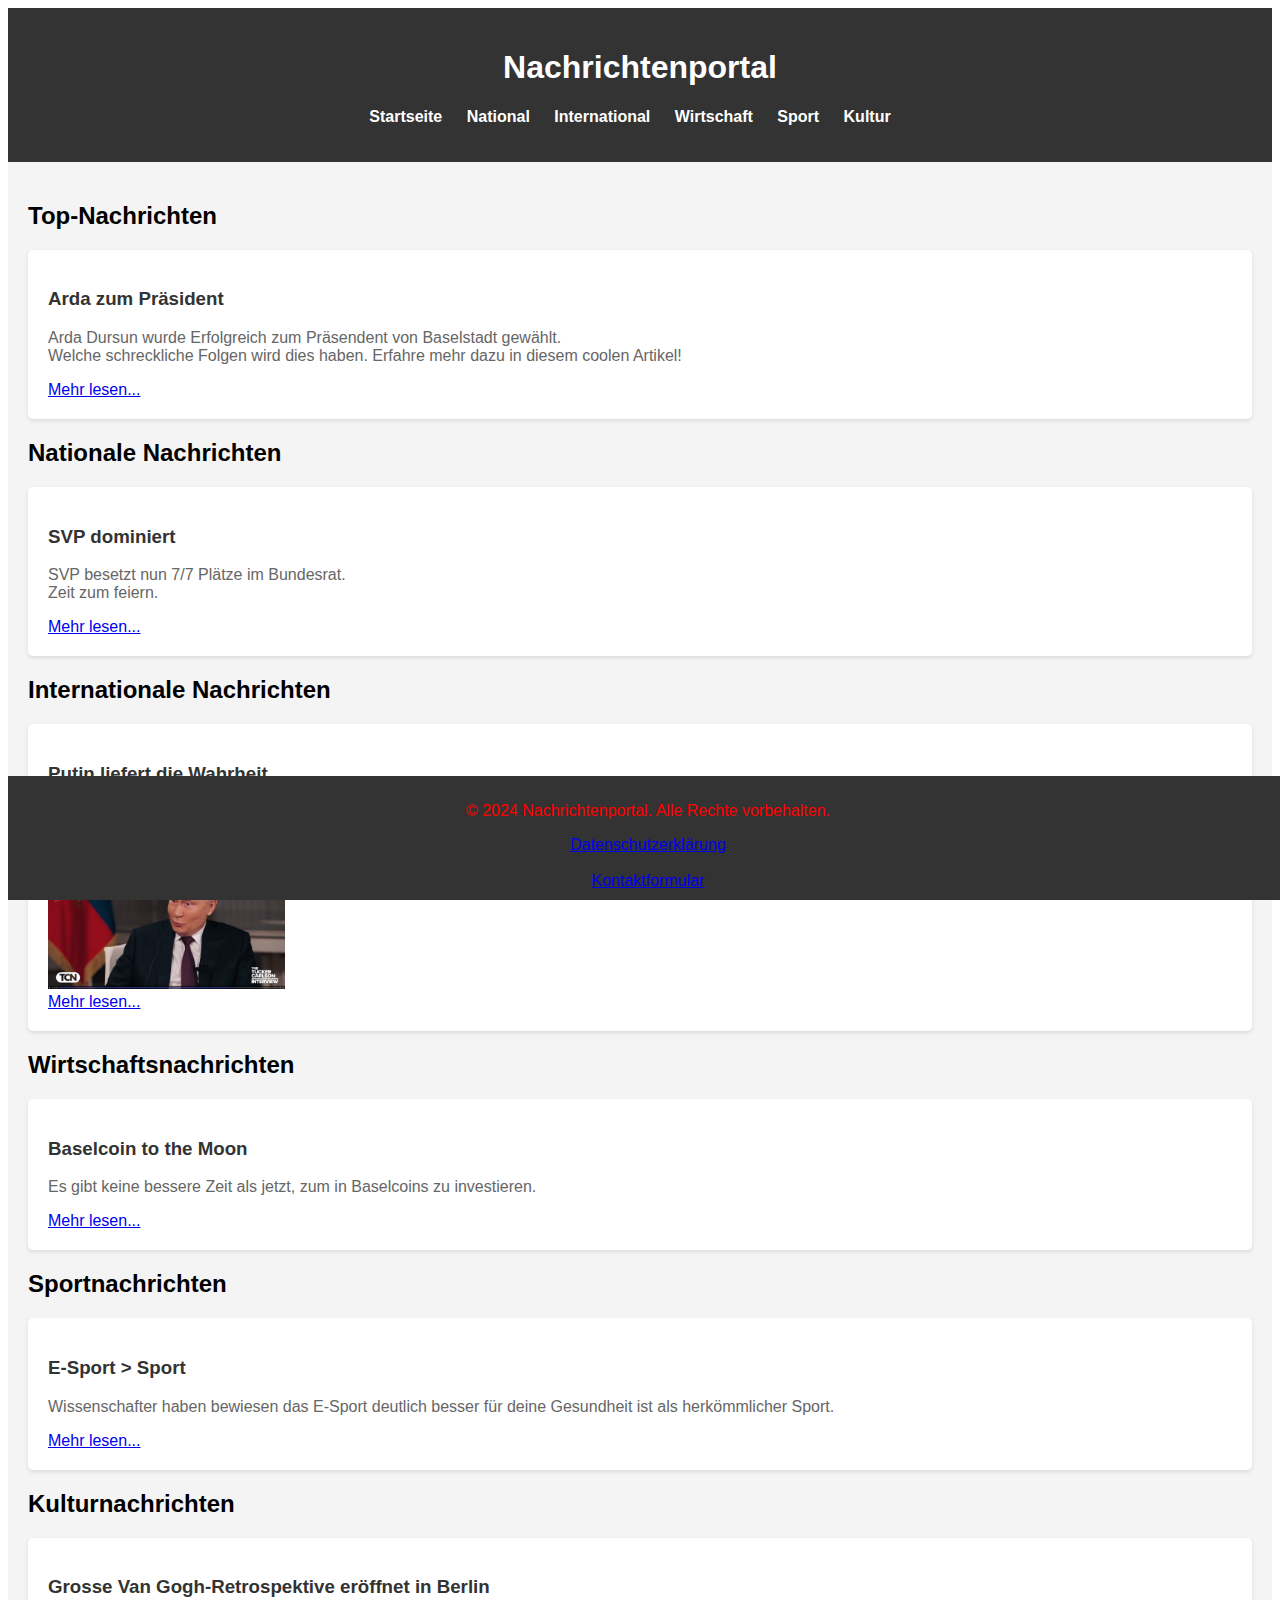
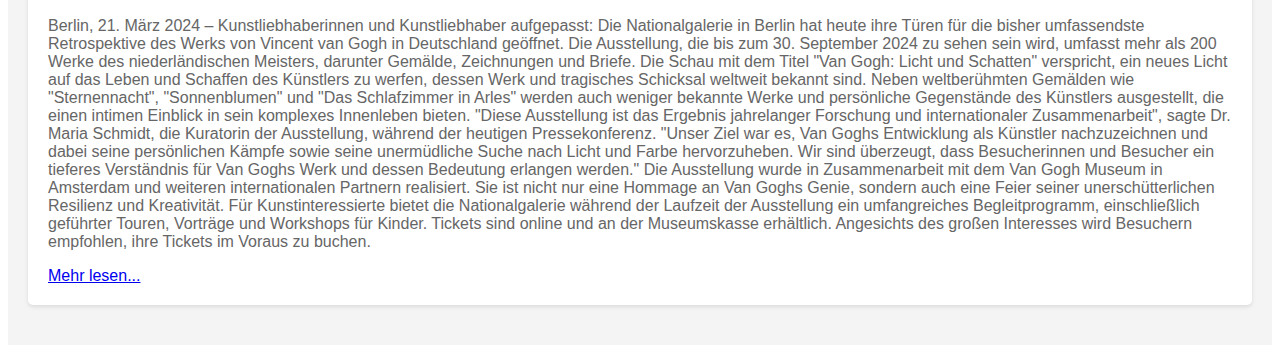
<file: index.html>
<!DOCTYPE html>
<html lang="en">
<head>
<meta charset="UTF-8">
<meta name="viewport" content="width=device-width, initial-scale=1.0">
<title>Virencheck</title>
<link rel="stylesheet" href="styles/styles_index.css">
<script src="script.js"></script>
</head>
<body>

    <div id="popup" class="overlay">
        <div class="popup">
          <div class="close-btn" onclick="closePopup()">X</div>
          <p class="warning_text">⚠️ Ihr Macbook hat möglicherweise einen Virus ⚠️</p>
          <img src="images/AppleLogo.jpg" alt="Apple Logo">
          <div class="buy-btn" onclick="goToShop()">Virenscan durchführen</div>
        </div>
      </div>
      
<header>
  <h1>Nachrichtenportal</h1>
  <nav>
      <ul>
          <li><a href="#home">Startseite</a></li>
          <li><a href="#national">National</a></li>
          <li><a href="#international">International</a></li>
          <li><a href="#wirtschaft">Wirtschaft</a></li>
          <li><a href="#sport">Sport</a></li>
          <li><a href="#kultur">Kultur</a></li>
      </ul>
  </nav>
</header>
<main>
  <section id="top-news">
      <h2>Top-Nachrichten</h2>
      <article>
          <h3>Arda zum Präsident</h3>
          <p>Arda Dursun wurde Erfolgreich zum Präsendent von Baselstadt gewählt.<br>Welche schreckliche Folgen wird dies haben. Erfahre mehr dazu in diesem coolen Artikel!</p>
          <a href="#" onclick="show_popup()">Mehr lesen...</a>
      </article>
  </section>
  <section id="national">
      <h2>Nationale Nachrichten</h2>
      <article>
          <h3>SVP dominiert</h3>
          <p>SVP besetzt nun 7/7 Plätze im Bundesrat.<br>
          Zeit zum feiern.</p>
          <a href="#" onclick="show_popup()">Mehr lesen...</a>
      </article>
  </section>
  <section id="international">
      <h2>Internationale Nachrichten</h2>
      <article>
          <h3>Putin liefert die Wahrheit</h3>
          <p>In einem Interview wurde die Wahrheit über den Krieg aufgedeckt.<br>
          Russland hat keinerlei Schuld.</p>
          <img src="images/putin.png" width="20%"><br>
          <a href="#" onclick="show_popup()">Mehr lesen...</a>
      </article>
  </section>
  <section id="wirtschaft">
      <h2>Wirtschaftsnachrichten</h2>
      <article>
          <h3>Baselcoin to the Moon</h3>
          <p>Es gibt keine bessere Zeit als jetzt, zum in Baselcoins zu investieren.</p>
          <a href="#" onclick="show_popup()">Mehr lesen...</a>
      </article>
  </section>
  <section id="sport">
      <h2>Sportnachrichten</h2>
      <article>
          <h3>E-Sport > Sport</h3>
          <p>Wissenschafter haben bewiesen das E-Sport deutlich besser für deine Gesundheit ist als herkömmlicher Sport.</p>
          <a href="#" onclick="show_popup()">Mehr lesen...</a>
      </article>
  </section>
  <section id="kultur">
      <h2>Kulturnachrichten</h2>
      <article>
          <h3>Grosse Van Gogh-Retrospektive eröffnet in Berlin</h3>
          <p>Berlin, 21. März 2024 – Kunstliebhaberinnen und Kunstliebhaber aufgepasst: Die Nationalgalerie in Berlin hat heute ihre Türen für die bisher umfassendste Retrospektive des Werks von Vincent van Gogh in Deutschland geöffnet. Die Ausstellung, die bis zum 30. September 2024 zu sehen sein wird, umfasst mehr als 200 Werke des niederländischen Meisters, darunter Gemälde, Zeichnungen und Briefe.

            Die Schau mit dem Titel "Van Gogh: Licht und Schatten" verspricht, ein neues Licht auf das Leben und Schaffen des Künstlers zu werfen, dessen Werk und tragisches Schicksal weltweit bekannt sind. Neben weltberühmten Gemälden wie "Sternennacht", "Sonnenblumen" und "Das Schlafzimmer in Arles" werden auch weniger bekannte Werke und persönliche Gegenstände des Künstlers ausgestellt, die einen intimen Einblick in sein komplexes Innenleben bieten.
            
            "Diese Ausstellung ist das Ergebnis jahrelanger Forschung und internationaler Zusammenarbeit", sagte Dr. Maria Schmidt, die Kuratorin der Ausstellung, während der heutigen Pressekonferenz. "Unser Ziel war es, Van Goghs Entwicklung als Künstler nachzuzeichnen und dabei seine persönlichen Kämpfe sowie seine unermüdliche Suche nach Licht und Farbe hervorzuheben. Wir sind überzeugt, dass Besucherinnen und Besucher ein tieferes Verständnis für Van Goghs Werk und dessen Bedeutung erlangen werden."
            
            Die Ausstellung wurde in Zusammenarbeit mit dem Van Gogh Museum in Amsterdam und weiteren internationalen Partnern realisiert. Sie ist nicht nur eine Hommage an Van Goghs Genie, sondern auch eine Feier seiner unerschütterlichen Resilienz und Kreativität.
            
            Für Kunstinteressierte bietet die Nationalgalerie während der Laufzeit der Ausstellung ein umfangreiches Begleitprogramm, einschließlich geführter Touren, Vorträge und Workshops für Kinder.
            
            Tickets sind online und an der Museumskasse erhältlich. Angesichts des großen Interesses wird Besuchern empfohlen, ihre Tickets im Voraus zu buchen.</p>
          <a href="#">Mehr lesen...</a>
      </article>
  </section>
</main>
<footer>
  <p>&copy; 2024 Nachrichtenportal. Alle Rechte vorbehalten.</p>
  <a href="datenschutzerklärung.html" class="datenschutzerklärung-link" target="_self">Datenschutzerklärung</a>
  <br><br>
  <a href="Kontaktformular.html" class="Kontaktformular-link" target="_self">Kontaktformular</a>
</footer>

</body>
</html>
</file>
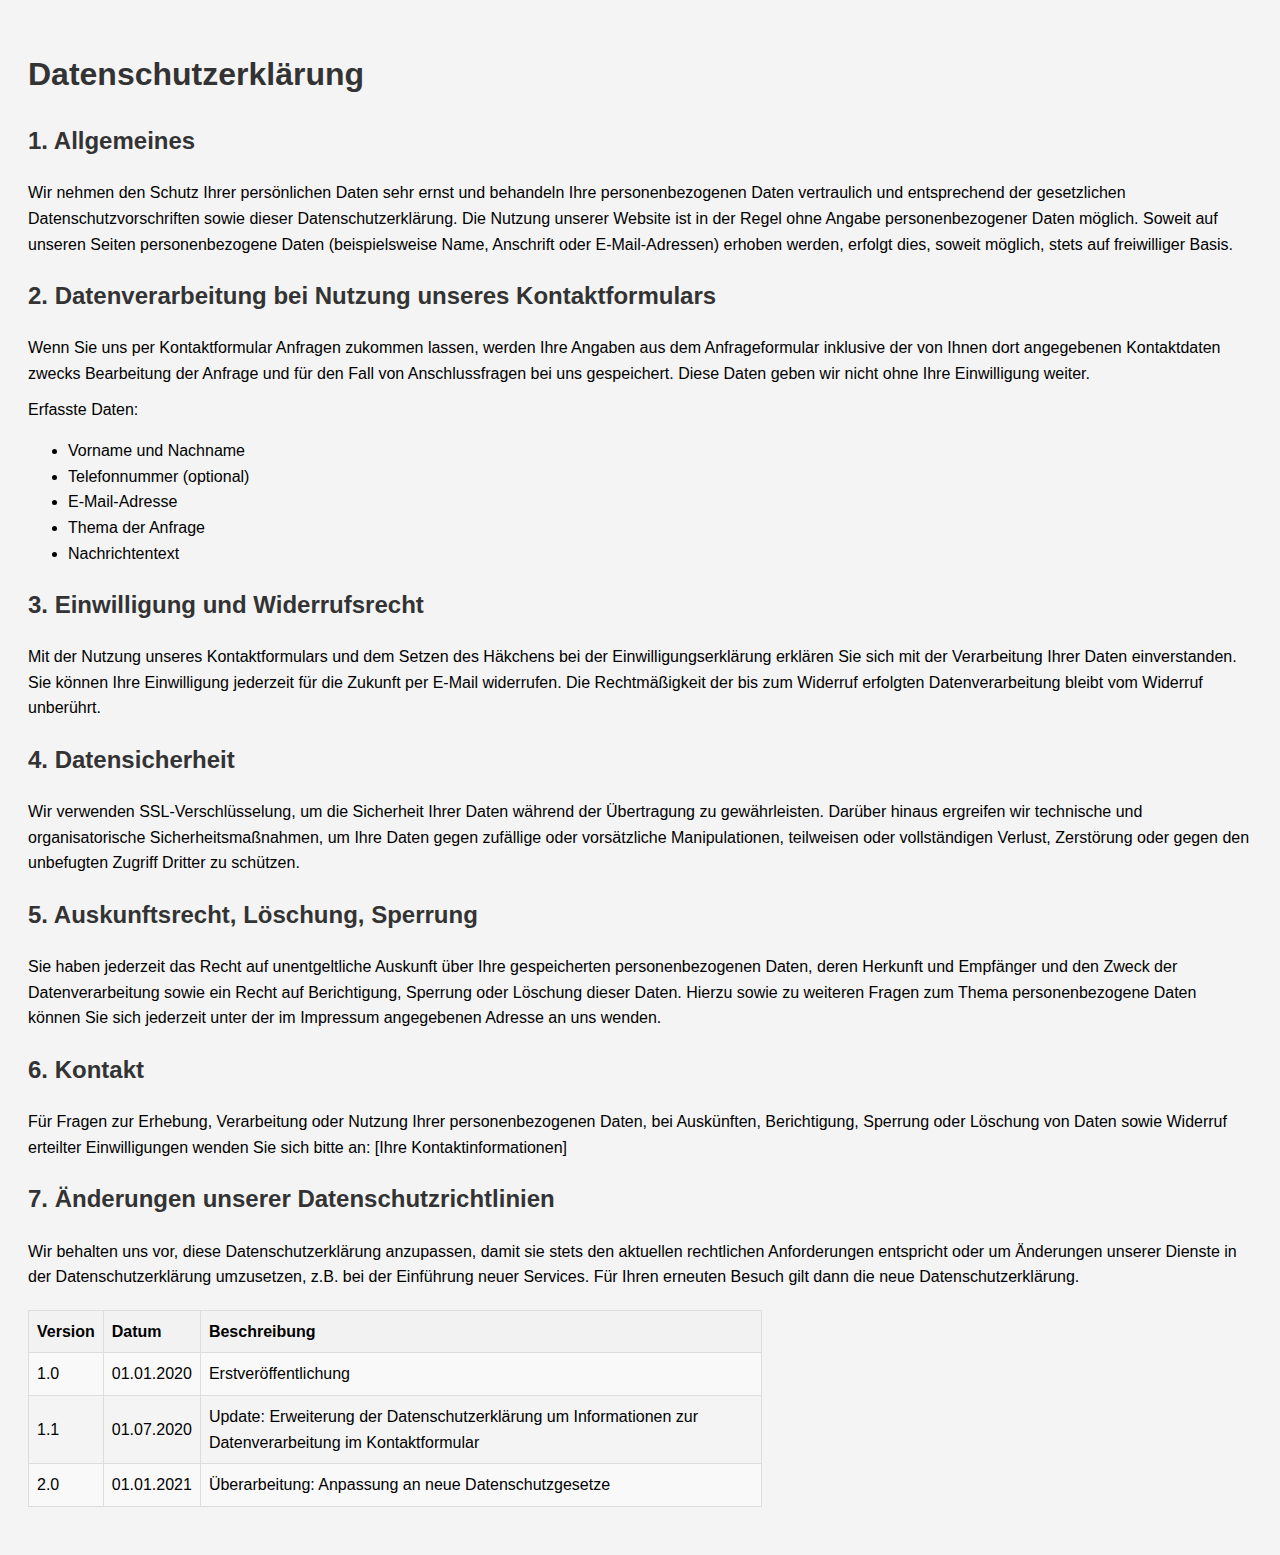
<file: datenschutzerklärung.html>
<!DOCTYPE html>
<html lang="de">
<head>
    <meta charset="UTF-8">
    <meta name="viewport" content="width=device-width, initial-scale=1.0">
    <title>Datenschutzerklärung</title>
    <link rel="stylesheet" href="styles/styles7.css">
</head>
<body>
    <h1>Datenschutzerklärung</h1>
    <h2>1. Allgemeines</h2>
    <p>Wir nehmen den Schutz Ihrer persönlichen Daten sehr ernst und behandeln Ihre personenbezogenen Daten vertraulich und entsprechend der gesetzlichen Datenschutzvorschriften sowie dieser Datenschutzerklärung. Die Nutzung unserer Website ist in der Regel ohne Angabe personenbezogener Daten möglich. Soweit auf unseren Seiten personenbezogene Daten (beispielsweise Name, Anschrift oder E-Mail-Adressen) erhoben werden, erfolgt dies, soweit möglich, stets auf freiwilliger Basis.</p>
    
    <h2>2. Datenverarbeitung bei Nutzung unseres Kontaktformulars</h2>
    <p>Wenn Sie uns per Kontaktformular Anfragen zukommen lassen, werden Ihre Angaben aus dem Anfrageformular inklusive der von Ihnen dort angegebenen Kontaktdaten zwecks Bearbeitung der Anfrage und für den Fall von Anschlussfragen bei uns gespeichert. Diese Daten geben wir nicht ohne Ihre Einwilligung weiter.</p>
    <p>Erfasste Daten:</p>
    <ul>
        <li>Vorname und Nachname</li>
        <li>Telefonnummer (optional)</li>
        <li>E-Mail-Adresse</li>
        <li>Thema der Anfrage</li>
        <li>Nachrichtentext</li>
    </ul>
    
    <h2>3. Einwilligung und Widerrufsrecht</h2>
    <p>Mit der Nutzung unseres Kontaktformulars und dem Setzen des Häkchens bei der Einwilligungserklärung erklären Sie sich mit der Verarbeitung Ihrer Daten einverstanden. Sie können Ihre Einwilligung jederzeit für die Zukunft per E-Mail widerrufen. Die Rechtmäßigkeit der bis zum Widerruf erfolgten Datenverarbeitung bleibt vom Widerruf unberührt.</p>
    
    <h2>4. Datensicherheit</h2>
    <p>Wir verwenden SSL-Verschlüsselung, um die Sicherheit Ihrer Daten während der Übertragung zu gewährleisten. Darüber hinaus ergreifen wir technische und organisatorische Sicherheitsmaßnahmen, um Ihre Daten gegen zufällige oder vorsätzliche Manipulationen, teilweisen oder vollständigen Verlust, Zerstörung oder gegen den unbefugten Zugriff Dritter zu schützen.</p>
    
    <h2>5. Auskunftsrecht, Löschung, Sperrung</h2>
    <p>Sie haben jederzeit das Recht auf unentgeltliche Auskunft über Ihre gespeicherten personenbezogenen Daten, deren Herkunft und Empfänger und den Zweck der Datenverarbeitung sowie ein Recht auf Berichtigung, Sperrung oder Löschung dieser Daten. Hierzu sowie zu weiteren Fragen zum Thema personenbezogene Daten können Sie sich jederzeit unter der im Impressum angegebenen Adresse an uns wenden.</p>
    
    <h2>6. Kontakt</h2>
    <p>Für Fragen zur Erhebung, Verarbeitung oder Nutzung Ihrer personenbezogenen Daten, bei Auskünften, Berichtigung, Sperrung oder Löschung von Daten sowie Widerruf erteilter Einwilligungen wenden Sie sich bitte an: [Ihre Kontaktinformationen]</p>

   <h2> 7. Änderungen unserer Datenschutzrichtlinien</h2>
   <p>Wir behalten uns vor, diese Datenschutzerklärung anzupassen, damit sie stets den aktuellen rechtlichen Anforderungen entspricht oder um Änderungen unserer Dienste in der Datenschutzerklärung umzusetzen, z.B. bei der Einführung neuer Services. Für Ihren erneuten Besuch gilt dann die neue Datenschutzerklärung.</p>
   <table border="1" style="border-collapse: collapse; width: 60%;">
     <tr>
       <th>Version</th>
       <th>Datum</th>
       <th>Beschreibung</th>
     </tr>
     <tr>
       <td>1.0</td>
       <td>01.01.2020</td>
       <td>Erstveröffentlichung</td>
     </tr>
     <tr>
       <td>1.1</td>
       <td>01.07.2020</td>
       <td>Update: Erweiterung der Datenschutzerklärung um Informationen zur Datenverarbeitung im Kontaktformular</td>
     </tr>
     <tr>
       <td>2.0</td>
       <td>01.01.2021</td>
       <td>Überarbeitung: Anpassung an neue Datenschutzgesetze</td>
     </tr>
   </table>
   

</body>
</html>
</file>
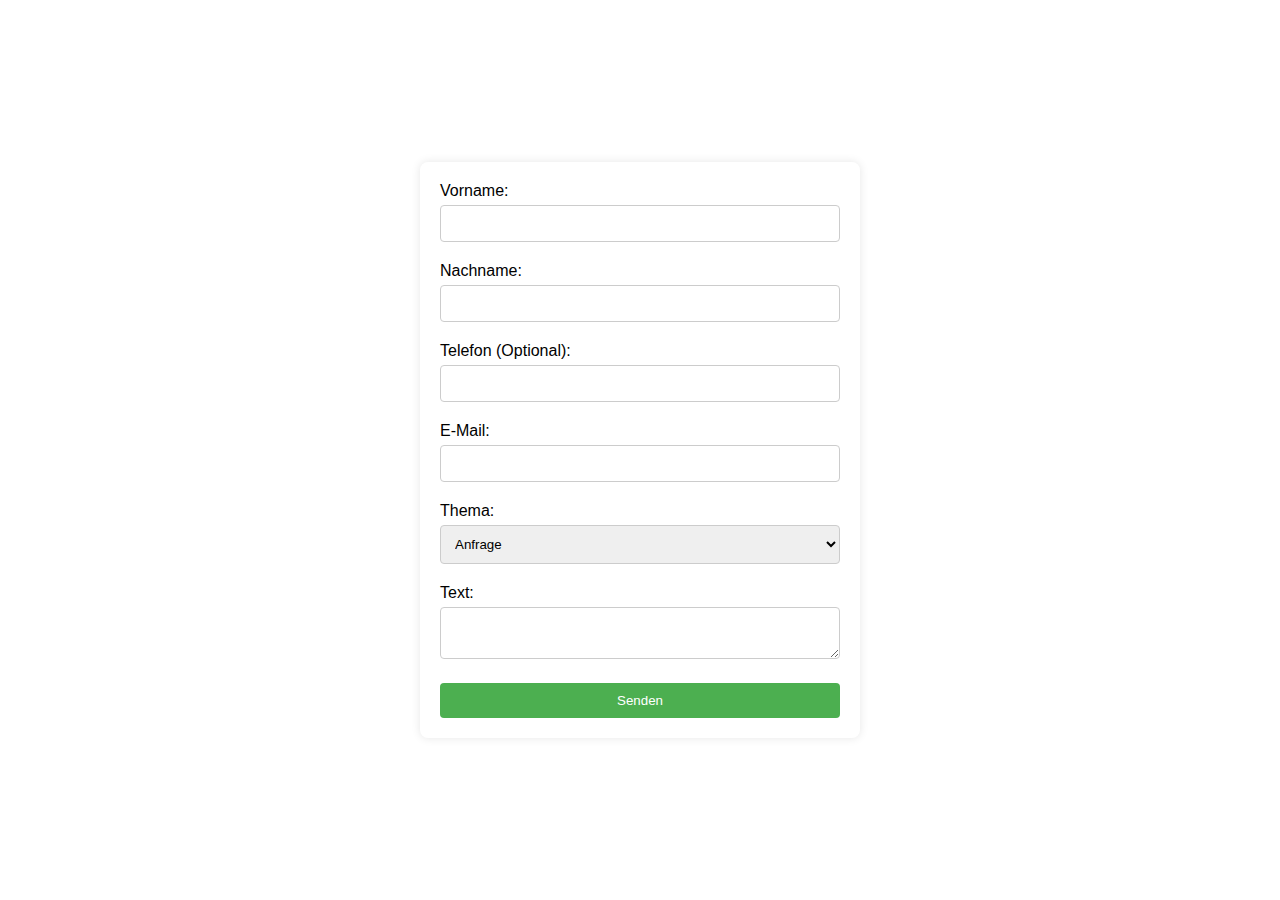
<file: Kontaktformular.html>
<!DOCTYPE html>
<html lang="en">
<head>
    <meta charset="UTF-8">
    <meta name="viewport" content="width=device-width, initial-scale=1.0">
    <title>Kontaktformular</title>
    <link rel="stylesheet" href="styles/styles5.css">
</head>
<body>
    <form id="kontaktFormular">
        <div>
          <label for="vorname">Vorname:</label>
          <input type="text" id="vorname" name="vorname" required>
        </div>
        <div>
          <label for="nachname">Nachname:</label>
          <input type="text" id="nachname" name="nachname" required>
        </div>
        <div>
          <label for="telefon">Telefon (Optional):</label>
          <input type="tel" id="telefon" name="telefon">
        </div>
        <div>
          <label for="email">E-Mail:</label>
          <input type="email" id="email" name="email" required>
        </div>
        <div>
          <label for="thema">Thema:</label>
          <select id="thema" name="thema">
            <option value="anfrage">Anfrage</option>
            <option value="feedback">Feedback</option>
            <option value="support">Support</option>
          </select>
        </div>
        <div>
          <label for="text">Text:</label>
          <textarea id="text" name="text" required></textarea>
        </div>
        <input type="submit" value="Senden">
      </form>
      
</body>
<script src="script.js"></script>
</html>
</file>
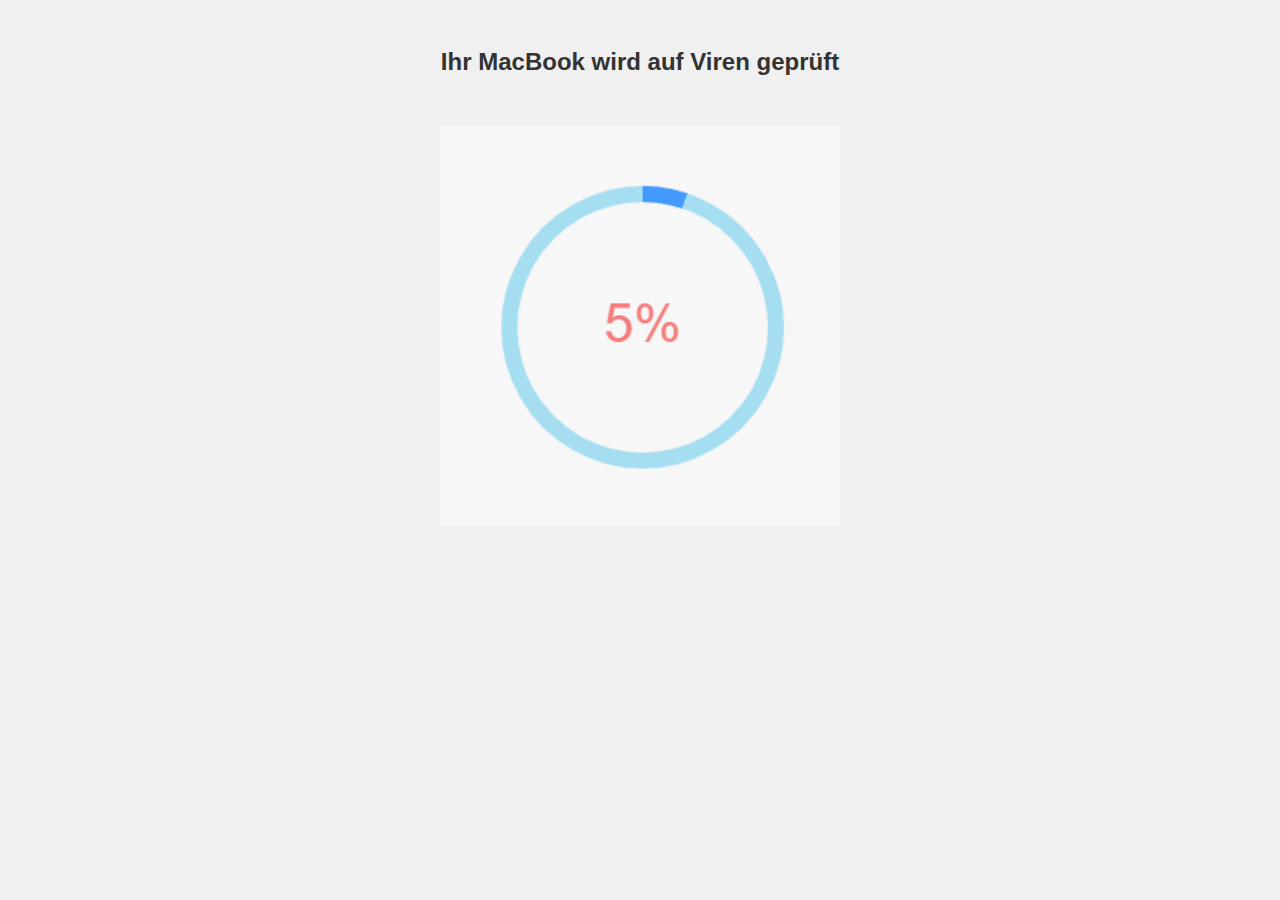
<file: ladebildschirm.html>
<!DOCTYPE html>
<html lang="de">
<head>
<meta charset="UTF-8">
<meta name="viewport" content="width=device-width, initial-scale=1.0">
<title>MacBook Virenprüfung</title>
<meta http-equiv="refresh" content="16.15;url=vierenscan.html">
<link rel="stylesheet" href="styles/styles6.css">
</head>
<body>

<h2>Ihr MacBook wird auf Viren geprüft</h2>
<img src="images/loading.gif" alt="Virenprüfung läuft">

</body>
</html>
</file>
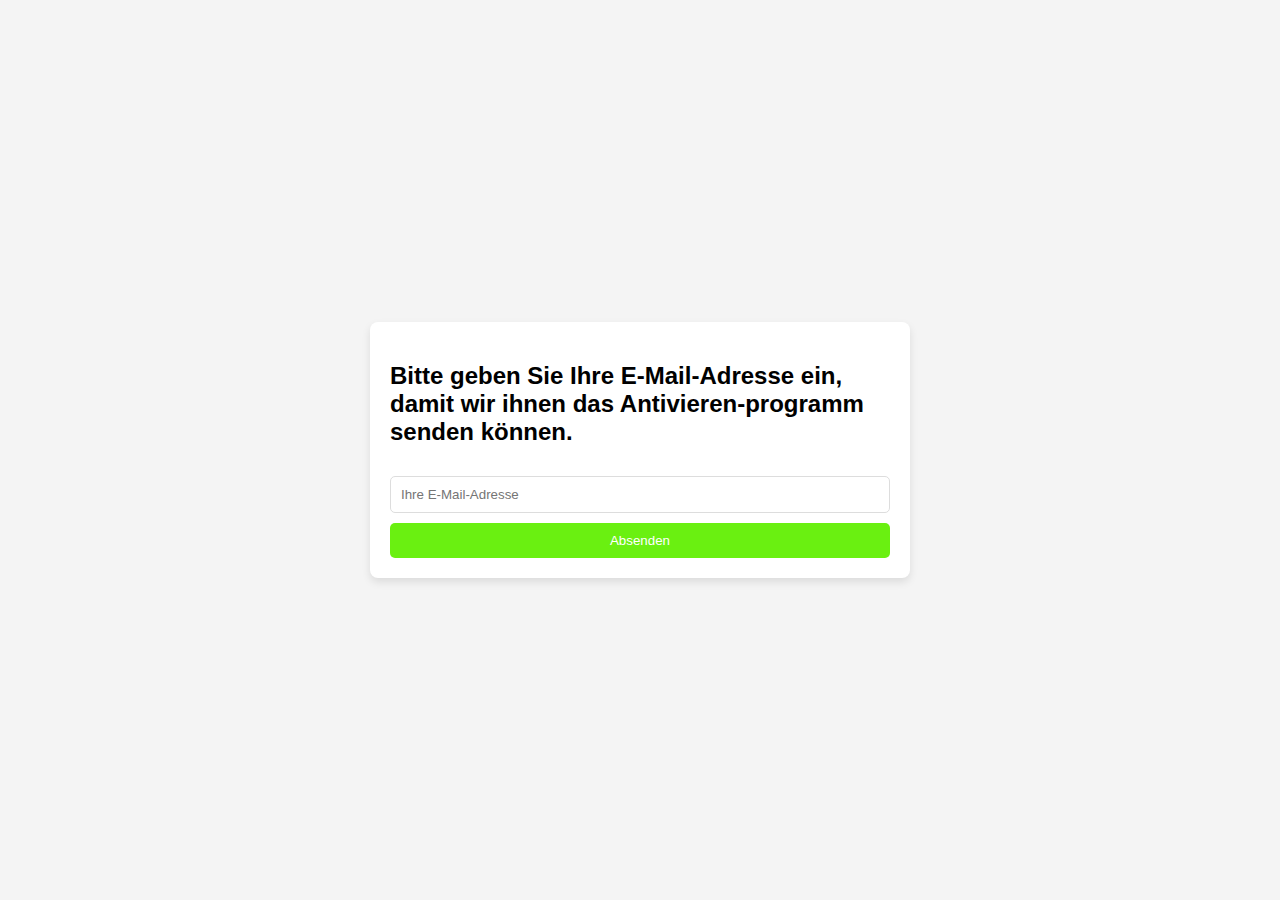
<file: Mail.html>
<!DOCTYPE html>
<html lang="en">
<head>
<meta charset="UTF-8">
<meta name="viewport" content="width=device-width, initial-scale=1.0">
<title>E-Mail Eingabe</title>
<link rel="stylesheet" href="styles/styles3.css">
</head>
<body>

<div class="container">
  <h2>Bitte geben Sie Ihre E-Mail-Adresse ein, damit wir ihnen das Antivieren-programm senden können.</h2>
  <form id="email-form">
    <input type="email" id="email" name="email" required placeholder="Ihre E-Mail-Adresse">
    <button type="submit" onclick="Ende()">Absenden</button>
  </form>
</div>

<script src="script.js"></script>
</body>
</html>
</file>
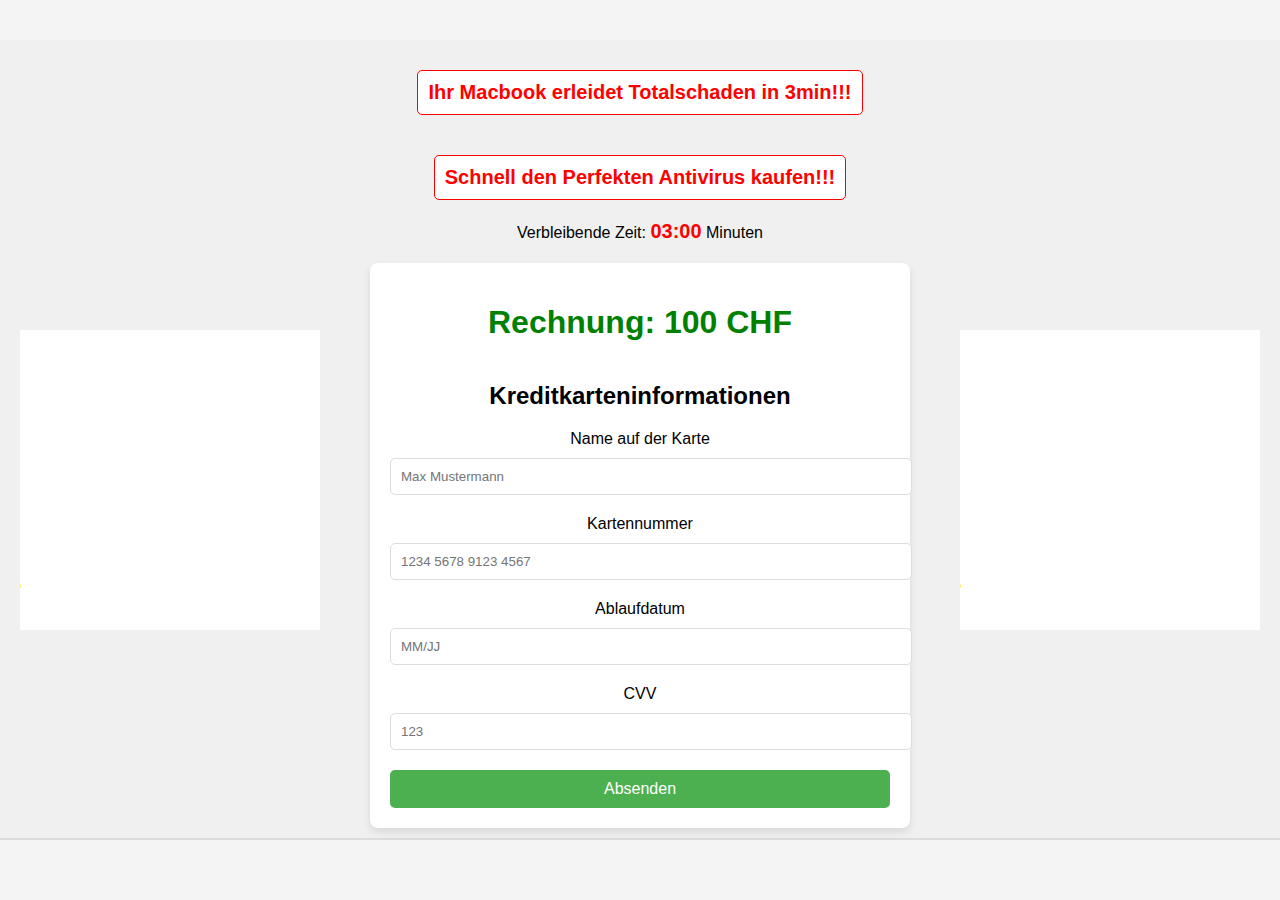
<file: vierenscan.html>
<!DOCTYPE html>
<html lang="en">
<head>
<meta charset="UTF-8">
<meta name="viewport" content="width=device-width, initial-scale=1.0">
<title>Kreditkarteninformationen</title>
<link rel="stylesheet" href="styles/styles2.css">
<script src="script.js"></script>
<script>
    
window.onload = function () {
    var threeMinutes = 60 * 3,
        display = document.querySelector('#time');
    startTimer(threeMinutes, display);
};

</script>
</head>
<body>
<img class="Warnung_1" src="images/Blinking_warning.gif" alt="Warnung">
<img class="Warnung_2" src="images/Blinking_warning.gif" alt="Warnung">
<div class="page-container">
    <h1 class="warning_text">Ihr Macbook erleidet Totalschaden in 3min!!!</h1>
    <h1 class="warning_text">Schnell den Perfekten Antivirus kaufen!!!</h1>
    <div class="timer-container">Verbleibende Zeit: <span id="time">03:00</span> Minuten</div>

<div class="container">
  <form class="credit-card-form">
    <h1>Rechnung: 100 CHF</h1>
    <h2>Kreditkarteninformationen</h2>
    
    <div class="form-group">
      <label for="card-name">Name auf der Karte</label>
      <input type="text" id="card-name" placeholder="Max Mustermann">
    </div>
    
    <div class="form-group">
      <label for="card-number">Kartennummer</label>
      <input type="text" id="card-number" placeholder="1234 5678 9123 4567">
    </div>
    
    <div class="form-group">
      <label for="card-expiry">Ablaufdatum</label>
      <input type="text" id="card-expiry" placeholder="MM/JJ">
    </div>
    
    <div class="form-group">
      <label for="card-cvv">CVV</label>
      <input type="text" id="card-cvv" placeholder="123">
    </div>
    
    <button type="submit" class="submit-btn" onclick="Absenden()">Absenden</button>
  </form>
</div>

</body>
</html>
</file>
<file: styles/styles_index.css>
/*Landingpage*/
body {
    font-family: Arial, sans-serif;
}
p {
    color: #ff0000;
}
.overlay {
    position: fixed;
    top: 0;
    left: 0;
    right: 0;
    bottom: 0;
    background-color: rgba(0, 0, 0, 0.5);
    display: flex;
    align-items: center;
    justify-content: center;
    visibility: hidden;
    opacity: 0;
    transition: visibility 0s, opacity 0.5s;
    display: none;
}

.overlay.show {
    visibility: visible;
    opacity: 1;
}
.popup {
    position: fixed; /* Change from relative to fixed */
    background-color: #fff;
    padding: 20px;
    border-radius: 5px;
    box-shadow: 0 4px 8px rgba(0, 0, 0, 0.1);
    text-align: center;
    width: 80%;
    max-width: 600px;
    display: none;
    top: 50%; /* Added */
    left: 50%; /* Added */
    transform: translate(-50%, -50%); /* Added */
}

.no-scroll {
    overflow: hidden;
    height: 100%;
}

.popup img {
    max-width: 90%;
}
.close-btn {
    cursor: pointer;
    position: absolute;
    right: 20px;
    top: 20px;
    font-size: 30px;
    color: #fff;
    background-color: #ff0000;
    border-radius: 50%;
    width: 30px;
    height: 30px;
    display: flex;
    align-items: center;
    justify-content: center;
}

.buy-btn {
    background-color: #00ff26;
    color: #000000; 
    padding: 10px 20px;
    border: none;
    border-radius: 5px; 
    font-size: 16px;
    cursor: pointer;
    transition: background-color 0.3s, transform 0.2s;
    box-shadow: 0px 4px 8px rgba(0, 0, 0, 0.2); 
}
  
.buy-btn:hover {
    background-color: #00e025;
    transform: translateY(-2px); 
}
  
.buy-btn:active {
    background-color: #00c021; 
    box-shadow: 0px 2px 4px rgba(0, 0, 0, 0.2);
    transform: translateY(1px); 
}

/* Zusätzlicher CSS für die Nachrichtenseite */
header, nav, main, section, article, footer {
    margin: 0;
    padding: 0;
    box-sizing: border-box;
}

header {
    background-color: #333;
    color: #fff;
    padding: 20px 0;
    text-align: center;
}

nav ul {
    list-style-type: none;
    padding: 0;
}

nav ul li {
    display: inline;
    margin-right: 20px;
}

nav ul li a {
    color: #fff;
    text-decoration: none;
    font-weight: bold;
}

main {
    padding: 20px;
    background-color: #f4f4f4;
}

article {
    background-color: #fff;
    margin-bottom: 20px;
    padding: 20px;
    border-radius: 5px;
    box-shadow: 0 2px 4px rgba(0,0,0,0.1);
}

article h3 {
    color: #333;
}

article p {
    color: #666;
}

footer {
    background-color: #333;
    color: #fff;
    text-align: center;
    padding: 10px 0;
    position: fixed;
    bottom: 0;
    width: 100%;
}
</file>
<file: styles/styles7.css>
body {
    font-family: Arial, sans-serif;
    line-height: 1.6;
    padding: 20px;
    background-color: #f4f4f4;
  }
  
  h1, h2, h3, h4, h5, h6 {
    color: #333;
  }
  
  p {
    margin: 10px 0;
  }
  
  table {
    width: 100%;
    border-collapse: collapse;
    margin: 20px 0;
  }
  
  table, th, td {
    border: 1px solid #ddd;
  }
  
  th, td {
    text-align: left;
    padding: 8px;
  }
  
  th {
    background-color: #f2f2f2;
  }
  
  tr:nth-child(even) {
    background-color: #f9f9f9;
  }
</file>
<file: styles/styles5.css>
body {
    display: flex;
    justify-content: center;
    align-items: center;
    height: 100vh;
    margin: 0;
  }
  
  #kontaktFormular {
    font-family: Arial, sans-serif;
    width: 100%;
    max-width: 400px;
    padding: 20px;
    box-shadow: 0 0 10px rgba(0, 0, 0, 0.1);
    background-color: #ffffff;
    border-radius: 8px;
  }
  
  #kontaktFormular div {
    margin-bottom: 20px;
  }
  
  #kontaktFormular label {
    display: block;
    margin-bottom: 5px;
  }
  
  #kontaktFormular input[type="text"],
  #kontaktFormular input[type="email"],
  #kontaktFormular input[type="tel"],
  #kontaktFormular select,
  #kontaktFormular textarea {
    width: 100%;
    padding: 10px;
    border: 1px solid #cccccc;
    border-radius: 4px;
    box-sizing: border-box;
  }
  
  #kontaktFormular input[type="submit"] {
    width: 100%;
    background-color: #4CAF50;
    color: white;
    padding: 10px;
    border: none;
    border-radius: 4px;
    cursor: pointer;
  }
  
  #kontaktFormular input[type="submit"]:hover {
    background-color: #45a049;
  }
</file>
<file: styles/styles6.css>
body {
    font-family: Arial, sans-serif;
    text-align: center;
    padding: 20px;
    background-color: #f0f0f0; 
  }
  h2 {
    color: #333; 
    margin-bottom: 30px;
  }
  img {
    width: 100%;
    max-width: 400px;
    height: auto;
    margin-top: 20px;
  }
</file>
<file: styles/styles3.css>
body {
    font-family: Arial, sans-serif;
    background-color: #f4f4f4;
    display: flex;
    justify-content: center;
    align-items: center;
    height: 100vh;
    margin: 0;
  }
  
  .container {
    background: #fff;
    padding: 20px;
    border-radius: 8px;
    box-shadow: 0 4px 8px rgba(0,0,0,0.1);
    width: 90%;
    max-width: 500px;
  }
  
  form {
    display: flex;
    flex-direction: column;
  }
  
  input[type="email"] {
    padding: 10px;
    margin: 10px 0;
    border-radius: 5px;
    border: 1px solid #ddd;
  }
  
  button[type="submit"] {
    padding: 10px;
    background-color: #6af011;
    color: white;
    border: none;
    border-radius: 5px;
    cursor: pointer;
  }
  
  button[type="submit"]:hover {
    background-color: #6af011;
  }
</file>
<file: styles/styles2.css>
body {
    font-family: Arial, sans-serif;
    background-color: #f4f4f4;
    display: flex;
    justify-content: center;
    align-items: center;
    height: 100vh;
    margin: 0;
  }
  
  .container {
    background: #fff;
    padding: 20px;
    border-radius: 8px;
    box-shadow: 0 4px 8px rgba(0,0,0,0.1);
    width: 90%;
    max-width: 500px;
  }
  
  .credit-card-form {
    display: flex;
    flex-direction: column;
  }
  
  .form-group {
    margin-bottom: 20px;
  }
  
  .form-group label {
    display: block;
    margin-bottom: 10px;
  }
  
  .form-group input {
    width: 100%;
    padding: 10px;
    border-radius: 5px;
    border: 1px solid #ddd;
  }
  
  .submit-btn {
    background-color: #4CAF50;
    color: white;
    padding: 10px 20px;
    border: none;
    border-radius: 5px;
    cursor: pointer;
    font-size: 16px;
  }
  
  .submit-btn:hover {
    background-color: #45a049;
  }
  
  h2 {
    text-align: center;
  }
  
  #time {
    font-size: 20px; /* Größere Schrift für den Timer */
    font-weight: bold; /* Fettgedruckter Text */
    color: #ff0000; /* Rote Farbe, um Dringlichkeit zu signalisieren */
  }
  
  body > div:first-of-type {
    text-align: center; /* Zentriert den Timer */
    padding: 10px 0; /* Etwas Abstand oben und unten */
    background-color: #f0f0f0; /* Heller Hintergrund für den Timer-Bereich */
    border-bottom: 2px solid #dcdcdc; /* Untere Grenzlinie für visuelle Trennung */
    margin-bottom: 20px; /* Abstand zwischen Timer und Formular */
  }
  .page-container {
  display: flex;
  flex-direction: column;
  align-items: center;
  width: 100%;
}

.timer-container {
  text-align: center;
  margin-bottom: 20px;
  /* Fügen Sie hier zusätzliche Stile hinzu, um den Timer visuell anzupassen */
}

.container {
  width: 90%;
  max-width: 500px;
  /* Der restliche Stil für .container bleibt unverändert */
}

.warning_text {
    color: #ff0000; /* Leuchtendes Rot für Alarm */
    font-size: 20px; /* Große, aber lesbare Schrift */
    font-weight: bold; /* Fettdruck für Stärke */
    padding: 10px; /* Etwas Abstand um den Text */
    background-color: #ffffff; /* Weißer Hintergrund, um Kontrast zu erhöhen */
    border: 1px solid #ff0000; /* Roter Rand, der zum Text passt */
    border-radius: 5px; /* Leicht gerundete Ecken für einen modernen Look */
    display: inline-block; /* Damit Padding und Background nur den Text umschließen */
    margin: 20px 0; /* Abstand nach oben und unten */
}

.Warnung_1 {
    position: fixed;
    top: 50%; /* Mitte des Bildschirms vertikal */
    right: 20px; /* Abstand von rechts */
    transform: translateY(-40%); /* Zentriert das Element vertikal */
    width: 300px; /* Breite des Elements */
    height: 300px; /* Höhe des Elements */

}

.Warnung_2 {
    position: fixed;
    top: 50%; /* Mitte des Bildschirms vertikal */
    left: 20px; /* Abstand von links */
    transform: translateY(-40%); /* Zentriert das Element vertikal */
    width: 300px; /* Breite des Elements */
    height: 300px; /* Höhe des Elements */
}
h1 {
    color: green;
}

@media (max-width: 1200px) {

  .Warnung_1{
    display: none;
  }
  .Warnung_2{
    display: none;
  }
}
</file>
